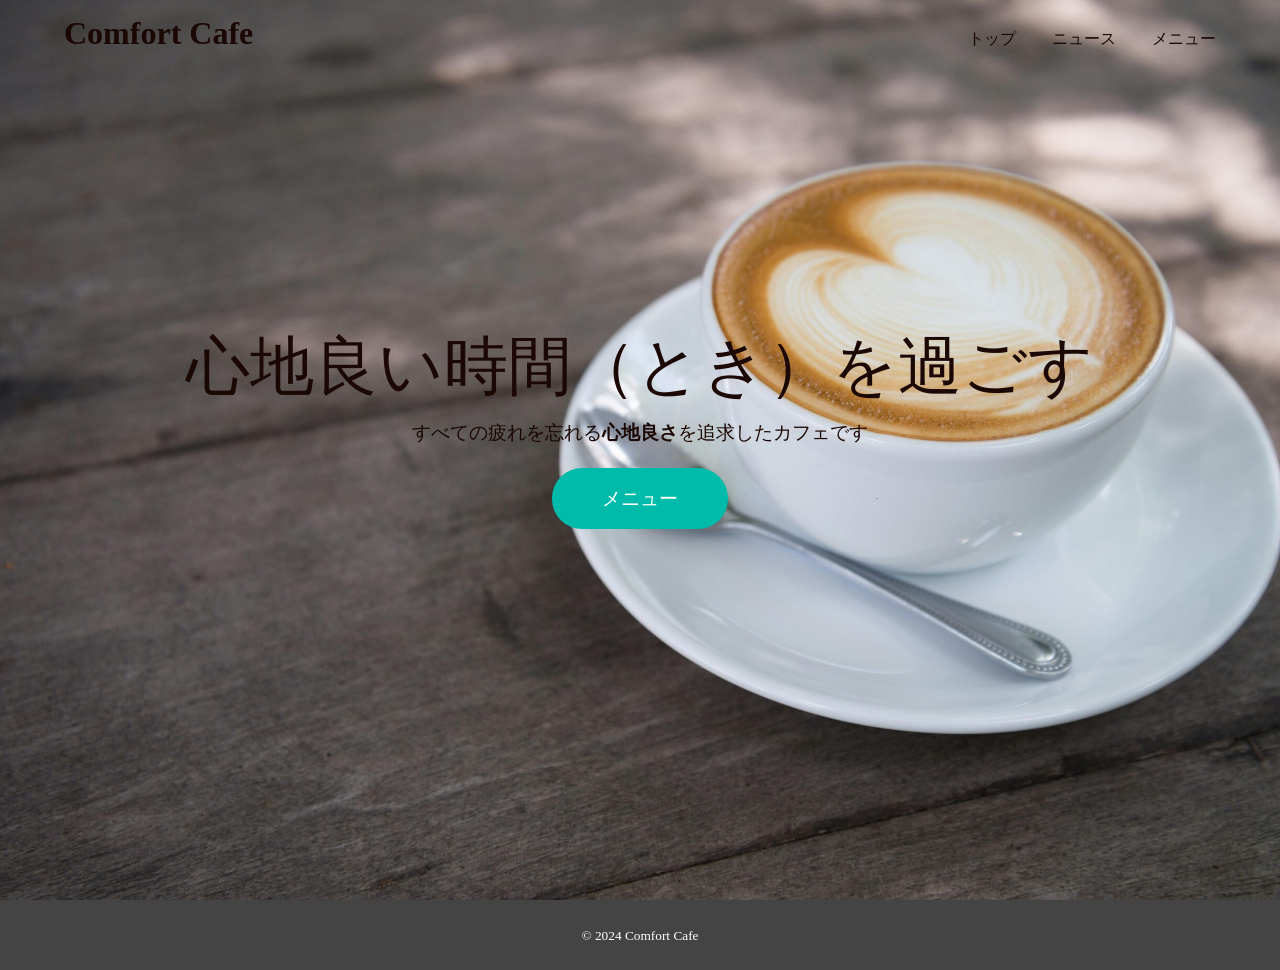
<file: index.html>
<!DOCTYPE html>
<html lang="ja">
<head>
    <meta charset="UTF-8">
    <meta name="viewport" content="width=device-width, initial-scale=1.0">
    <title>Document</title>
    <link rel="stylesheet" href="style.css">
    <title>Comfort Cafe</title>
</head>
<body>
    <div id="top">
        <header>
            <h1 class="heading">
                <a href="index.html">Comfort Cafe</a>
            </h1>
            <nav>
                <ul class="main-nav">
                    <li><a href="index.html">トップ</a></li>
                    <li><a href="news.html">ニュース</a></li>
                    <li><a href="menu.html">メニュー</a></li>
                </ul>
            </nav>
        </header>

        <div class="main-visual">
            <h2 class="main-title">心地良い時間（とき）を過ごす</h2>
            <p>すべての疲れを忘れる<b>心地良さ</b>を追求したカフェです</p>
            <a href="menu.html" class="btn">メニュー</a>
        </div>
    </div>

    <footer>
        <p><small>&copy; 2024 Comfort Cafe</small></p>
    </footer>
</body>
</html>
</file>
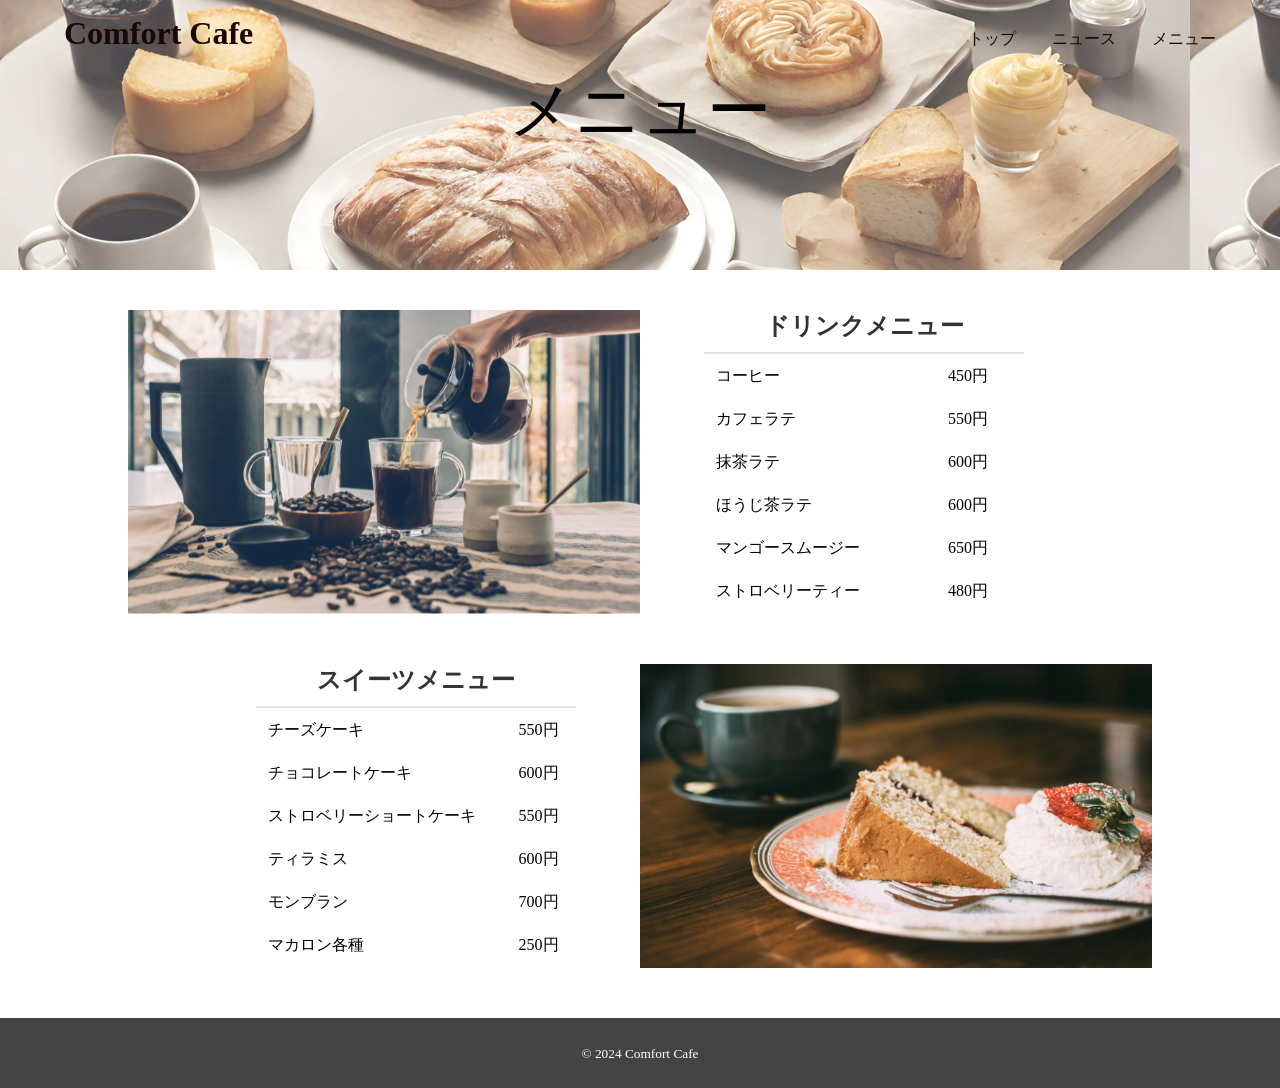
<file: menu.html>
<!DOCTYPE html>
<html lang="ja">
<head>
    <meta charset="UTF-8">
    <meta name="viewport" content="width=device-width, initial-scale=1.0">
    <title>Document</title>
    <link rel="stylesheet" href="style.css">
    <title>Comfort Cafe -メニュー</title>
</head>
<body>
    <div id="menu">
        <header>
            <h1 class="heading">
                <a href="index.html">Comfort Cafe</a>
            </h1>
            <nav>
                <ul class="main-nav">
                    <li><a href="index.html">トップ</a></li>
                    <li><a href="news.html">ニュース</a></li>
                    <li><a href="menu.html">メニュー</a></li>
                </ul>
            </nav>
        </header>
        <div>
            <h2 class="main-title">メニュー</h2>
        </div>
    </div>

    <div class="menu-contents">
        <div class="menu-drink">
            <img src="./img/menudrink.png" alt="ドリンクメニュー">
            <div class="drink">
                <h1 class="drink-title">ドリンクメニュー</h1>
                <table class="drink-table">
                    <tbody>
                        <tr>
                            <td>コーヒー</td>
                            <td>450円</td>
                        </tr>
                        <tr>
                            <td>カフェラテ</td>
                            <td>550円</td>
                        </tr>
                        <tr>
                            <td>抹茶ラテ</td>
                            <td>600円</td>
                        </tr>
                        <tr>
                            <td>ほうじ茶ラテ</td>
                            <td>600円</td>
                        </tr>
                        <tr>
                            <td>マンゴースムージー</td>
                            <td>650円</td>
                        </tr>
                        <tr>
                            <td>ストロベリーティー</td>
                            <td>480円</td>
                        </tr>
                    </tbody>
                </table>
            </div>
        </div>
        <div class="menu-sweets">
            <div class="sweets">
                <h1 class="sweets-title">スイーツメニュー</h1>
                <table class="sweets-table">
                    <tbody>
                        <tr>
                            <td>チーズケーキ</td>
                            <td>550円</td>
                        </tr>
                        <tr>
                            <td>チョコレートケーキ</td>
                            <td>600円</td>
                        </tr>
                        <tr>
                            <td>ストロベリーショートケーキ</td>
                            <td>550円</td>
                        </tr>
                        <tr>
                            <td>ティラミス</td>
                            <td>600円</td>
                        </tr>
                        <tr>
                            <td>モンブラン</td>
                            <td>700円</td>
                        </tr>
                        <tr>
                            <td>マカロン各種</td>
                            <td>250円</td>
                        </tr>
                    </tbody>
                </table>
            </div>
            <img src="./img/menusweets.png" alt="スイーツメニュー">
        </div>
    </div>
    

    <footer>
        <p><small>&copy; 2024 Comfort Cafe</small></p>
    </footer>

</body>
</html>
</file>
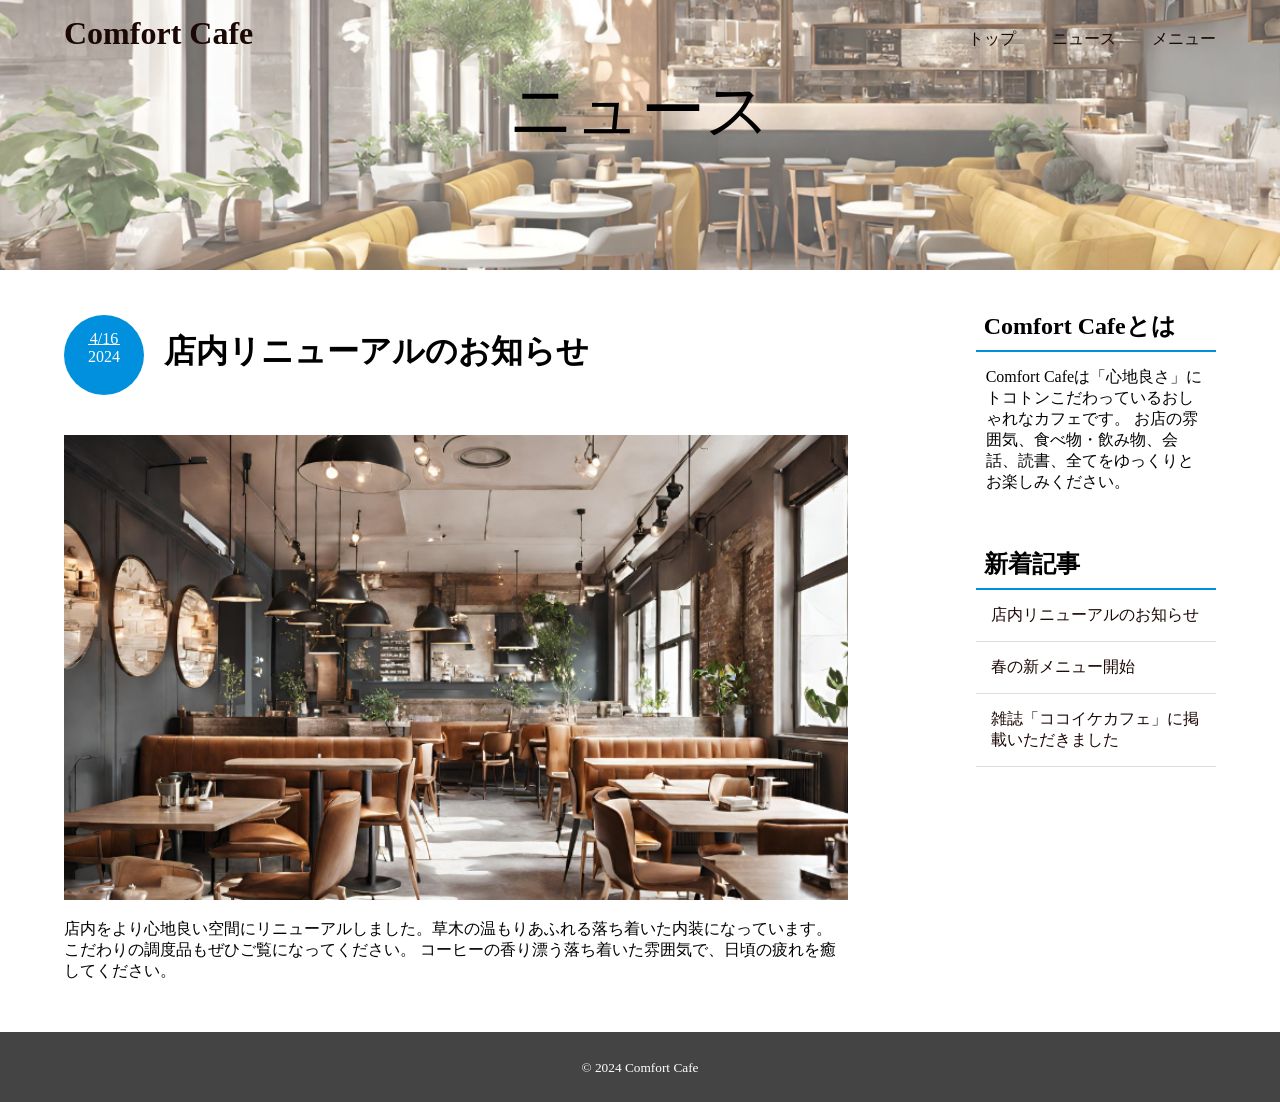
<file: news.html>
<!DOCTYPE html>
<html lang="ja">
<head>
    <meta charset="UTF-8">
    <meta name="viewport" content="width=device-width, initial-scale=1.0">
    <title>Document</title>
    <link rel="stylesheet" href="style.css">
    <title>Comfort Cafe -ニュース</title>
</head>
<body>
    <div id="news">
        <header>
            <h1 class="heading">
                <a href="index.html">Comfort Cafe</a>
            </h1>
            <nav>
                <ul class="main-nav">
                    <li><a href="index.html">トップ</a></li>
                    <li><a href="news.html">ニュース</a></li>
                    <li><a href="menu.html">メニュー</a></li>
                </ul>
            </nav>
        </header>
        <div>
            <h2 class="main-title">ニュース</h2>
        </div>
    </div>

    <div class="news-contents">
        <article>
            <div class="post">
                <p class="post-date">4/16<br><span>2024</span></p>
                <h2 class="post-title">店内リニューアルのお知らせ</h2>
            </div>
            <img src="./img/cagearticle.png" alt="店内リニューアル">
            <p>店内をより心地良い空間にリニューアルしました。草木の温もりあふれる落ち着いた内装になっています。
                こだわりの調度品もぜひご覧になってください。
                コーヒーの香り漂う落ち着いた雰囲気で、日頃の疲れを癒してください。</p>
        </article>

        <aside>
            <h3 class="side-title">Comfort Cafeとは</h3>
            <p>Comfort Cafeは「心地良さ」にトコトンこだわっているおしゃれなカフェです。
                お店の雰囲気、食べ物・飲み物、会話、読書、全てをゆっくりとお楽しみください。
            </p>

            <h3 class="side-title">新着記事</h3>
            <ul class="side-article">
                <li><a href="#">店内リニューアルのお知らせ</a></li>
                <li><a href="#">春の新メニュー開始</a></li>
                <li><a href="#">雑誌「ココイケカフェ」に掲載いただきました</a></li>
            </ul>
        </aside>
    </div>

    <footer>
        <p><small>&copy; 2024 Comfort Cafe</small></p>
    </footer>

</body>
</html>
</file>
<file: style.css>
* {
    margin: 0;
    padding: 0;
    box-sizing: border-box;
}

header {
    width: 90%;
    padding: 15px 0;
    margin: 0 auto;
    display: flex;
    justify-content: space-between;
}

footer {
    width: 100%;
    background-color: #444;
    text-align: center;
    padding: 26px 0;
    color: #fff;
}

a {
    text-decoration: none;
}

.heading a {
    font-family: 'Times New Roman', Times, serif;
    color: #1b0704;
}

.main-nav {
    display: flex;
    list-style: none;
    margin-top: 14px;
}

.main-nav li a {
    margin-left: 36px;
    color: #1b0704;
}

.main-nav li a:hover {
    color: #0ba;
}

.main-visual {
    text-align: center;
    margin-top: 20%;
    color: #1b0704;
}

.main-visual p {
    font-size: 1.2rem;
    margin: 10px 0 40px;
    font-family: 'Times New Roman', Times, serif;
}

.main-title {
    font-size: 4rem;
    font-family: 'Times New Roman', Times, serif;
    font-weight: normal;
}

.btn {
    font-size: 1.2rem;
    background-color: #0ba;
    color: #fff;
    border-radius: 30px;
    padding: 20px 50px;
}

.btn:hover {
    background-color: #0090dd;
}

#top {
    min-height: 100vh;
    background-image: url(./img/cafemain.jpg);
    background-size: cover;
}

#news {
    min-height: 270px;
    margin-bottom: 40px;
    background-image: url(./img/cafenews.png);
    background-size: cover;
}

#news .main-title {
    text-align: center;
}

.news-contents {
    display: flex;
    justify-content: space-between;
    margin-bottom: 50px;
}

article {
    width: 75%;
    margin-left: 5%;
    margin-right: 10%;
}

aside {
    width: 23%;
    margin-right: 5%;
}

.post {
    display: flex;
    padding-top: 5px;
    margin-bottom: 40px;
}

.post-date {
    background-color:  #0090dd;
    color: #fff;
    border-radius: 50%;
    width: 80px;
    height: 80px;
    text-align: center;
    padding-top: 15px;
}

.post-date span {
    font-size: 1rem;
    border-top: 1px #fff solid;
    padding-top: 3px;
}

.post-title {
    font-size: 2rem;
    font-family: 'Times New Roman', Times, serif;
    margin-left: 20px;
    padding-top: 15px;
}

article img {
    width: 100%;
    margin-bottom: 15px;
}

.side-title {
    font-size: 1.5rem;
    font-family: 'Times New Roman', Times, serif;
    border-bottom: 2px #0090dd solid;
    padding: 0 8px 8px;
}

aside p {
    padding: 15px 10px;
    margin-bottom: 40px;
}

.side-article {
    list-style: none;
}

.side-article li {
    border-bottom: 1px #ddd solid;
}

.side-article a {
    color: #1b0704;
    padding: 15px;
    display: block;
}

.side-article a:hover {
    color: #fff;
    background-color: #0ba;
}

#menu {
    min-height: 270px;
    margin-bottom: 40px;
    background-image: url(./img/cafemenu.png);
    background-color: cover;
}

#menu .main-title {
    text-align: center;
}

.menu-drink {
    display: flex;
    justify-content: space-between;
    margin-bottom: 50px;
}

.menu-drink img {
    width: 40%;
    margin-left: 10%;
}

.drink {
    width: 25%;
    margin-right: 20%;
}

.drink-title {
    font-size: 1.5rem;
    text-align: center;
    font-family: Georgia, 'Times New Roman', Times, serif;
    color: #333;
    border-bottom: 2px #e6e6e6 solid;
    padding-bottom: 10px;
}

.drink-table {
    width: 100%;
}

.drink-table td {
    padding: 10px;
}

.menu-sweets {
    display: flex;
    justify-content: space-between;
    margin-bottom: 50px;
}

.menu-sweets img {
    width: 40%;
    margin-right: 10%;
}

.sweets {
    width: 25%;
    margin-left: 20%;
}

.sweets-title {
    font-size: 1.5rem;
    text-align: center;
    font-family: Georgia, 'Times New Roman', Times, serif;
    color: #333;
    border-bottom: 2px #e6e6e6 solid;
    padding-bottom: 10px;
}

.sweets-table {
    width: 100%;
}

.sweets-table td {
    padding: 10px;
}

@media screen and (max-width: 575px) {
    .main-title {
        font-size: 2rem;
        padding: 0 10px;
    }

    .main-visual p {
        padding: 10px 10px 20px 10px;
    }

    .heading {
        font-size: 1.5rem;
    }

    .main-nav {
        margin-top: 7px;
    }

    .main-nav li {
        margin-right: 5px;
    }

    .main-nav li a {
        margin-left: 0;
    }

    .main-visual {
        margin-top: 50%;
    }

    #top {
        background-position: center;
    }

    .main-title {
        margin-top: 40px;
    }

    .news-contents {
        display: block;
    }

    article {
        width: 90%;
        margin-bottom: 30px;
    }

    .post-title {
        font-size: 1.5rem;
        padding-top: 0;
    }

    .post-date {
        height: 70px;
        padding-top: 10px;
    }

    aside {
        width: 90%;
        margin-left: 3%;
    }

    .menu-drink {
        display: block;
    }

    .menu-drink img {
        width: 80%;
        margin-bottom: 20px;
    }

    .drink {
        width: 80%;
        margin-left: 10%;
    }

    .menu-sweets {
        flex-direction: column-reverse;
    }

    .menu-sweets img {
        width: 80%;
        margin-left: 10%;
        margin-bottom: 20px;
    }

    .sweets {
        width: 80%;
        margin-left: 10%;
    }
}
</file>
